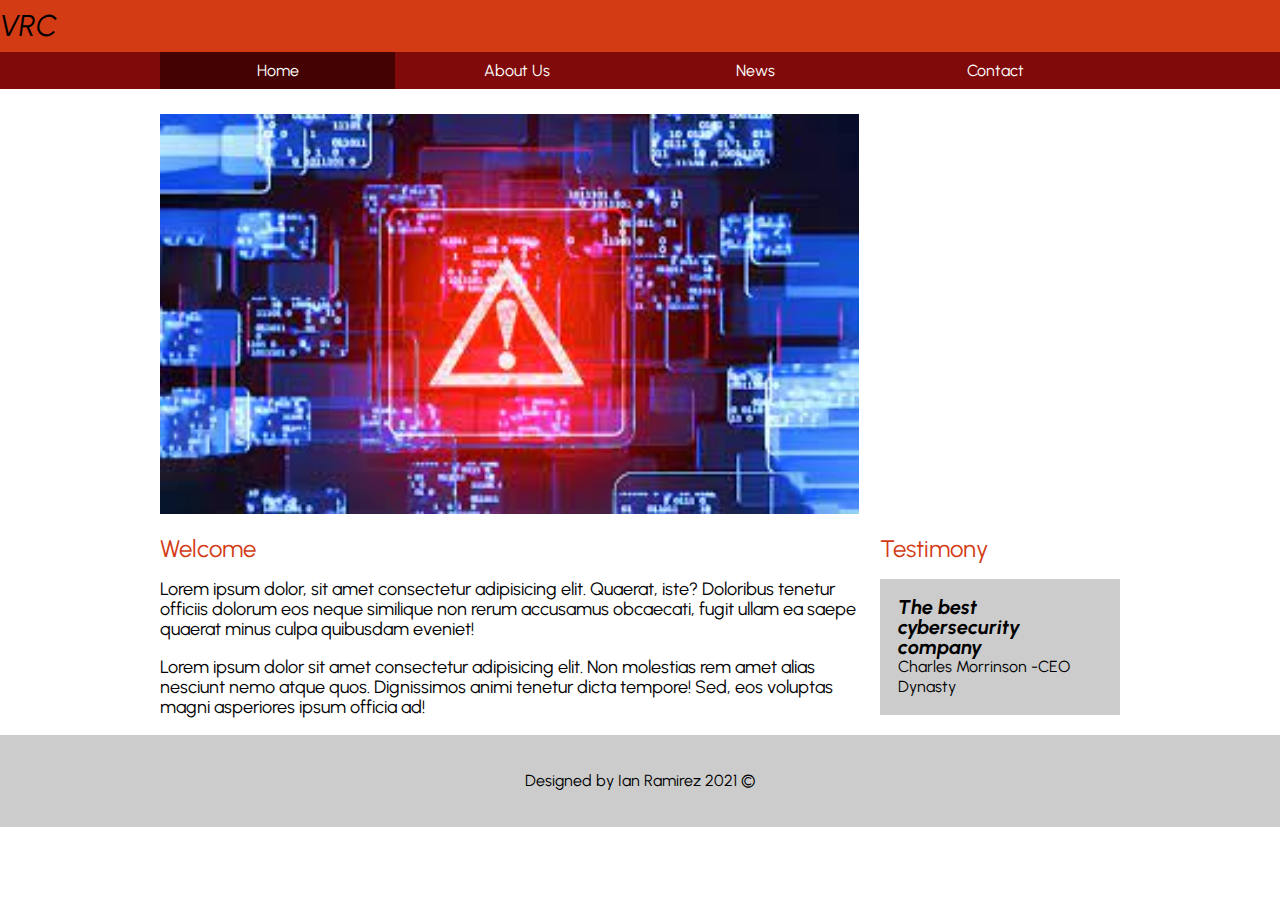
<file: index.html>
<!DOCTYPE html>
<html lang="en">

<head>
  <meta charset="UTF-8" />
  <meta http-equiv="X-UA-Compatible" content="IE=edge" />
  <meta name="viewport" content="width=device-width, initial-scale=1.0" />
  <title>First Site</title>
  <link rel="preconnect" href="https://fonts.googleapis.com" />
  <link rel="preconnect" href="https://fonts.gstatic.com" crossorigin />
  <link href="https://fonts.googleapis.com/css2?family=Urbanist:wght@300;400;700&display=swap" rel="stylesheet" />
  <link rel="stylesheet" href="https://use.fontawesome.com/releases/v5.15.4/css/all.css" integrity="sha384-DyZ88mC6Up2uqS4h/KRgHuoeGwBcD4Ng9SiP4dIRy0EXTlnuz47vAwmeGwVChigm" crossorigin="anonymous">
  <link rel="stylesheet" href="css/normalize.css" />
  <link rel="stylesheet" href="css/style.css" />
</head>

<body>
  <header>
    <div class="logo">
      <i class="fas fa-biohazard">VRC</i>
    </div>
  </header>
  <nav>
    <ul class="holder">
      <li><a href="index.html" class="active">Home</a></li>
      <li><a href="about.html">About Us</a></li>
      <li><a href="news.html">News</a></li>
      <li><a href="contact.html">Contact</a></li>
    </ul>
  </nav>
  <main class="holder">
    <div class="homeimg">
      <img src="img/home/img01.jpg" alt="virus img" height="400px" />
    </div>
    <div class="columnas">
      <div class="bienvenidos">
        <h2>Welcome</h2>
        <p>
          Lorem ipsum dolor, sit amet consectetur adipisicing elit. Quaerat,
          iste? Doloribus tenetur officiis dolorum eos neque similique non
          rerum accusamus obcaecati, fugit ullam ea saepe quaerat minus culpa
          quibusdam eveniet!
        </p>
        <p>
          Lorem ipsum dolor sit amet consectetur adipisicing elit. Non
          molestias rem amet alias nesciunt nemo atque quos. Dignissimos animi
          tenetur dicta tempore! Sed, eos voluptas magni asperiores ipsum
          officia ad!
        </p>
      </div>
      <div class="testimonios">
        <h2>Testimony</h2>
        <div class="testimonio">
          <span class="cita">The best cybersecurity company</span>
          <span class="author">Charles Morrinson -CEO Dynasty</span>
        </div>
      </div>
    </div>
  </main>
  <footer>
    <p>Designed by Ian Ramirez 2021 ©</p>
  </footer>
</body>

</html>
</file>
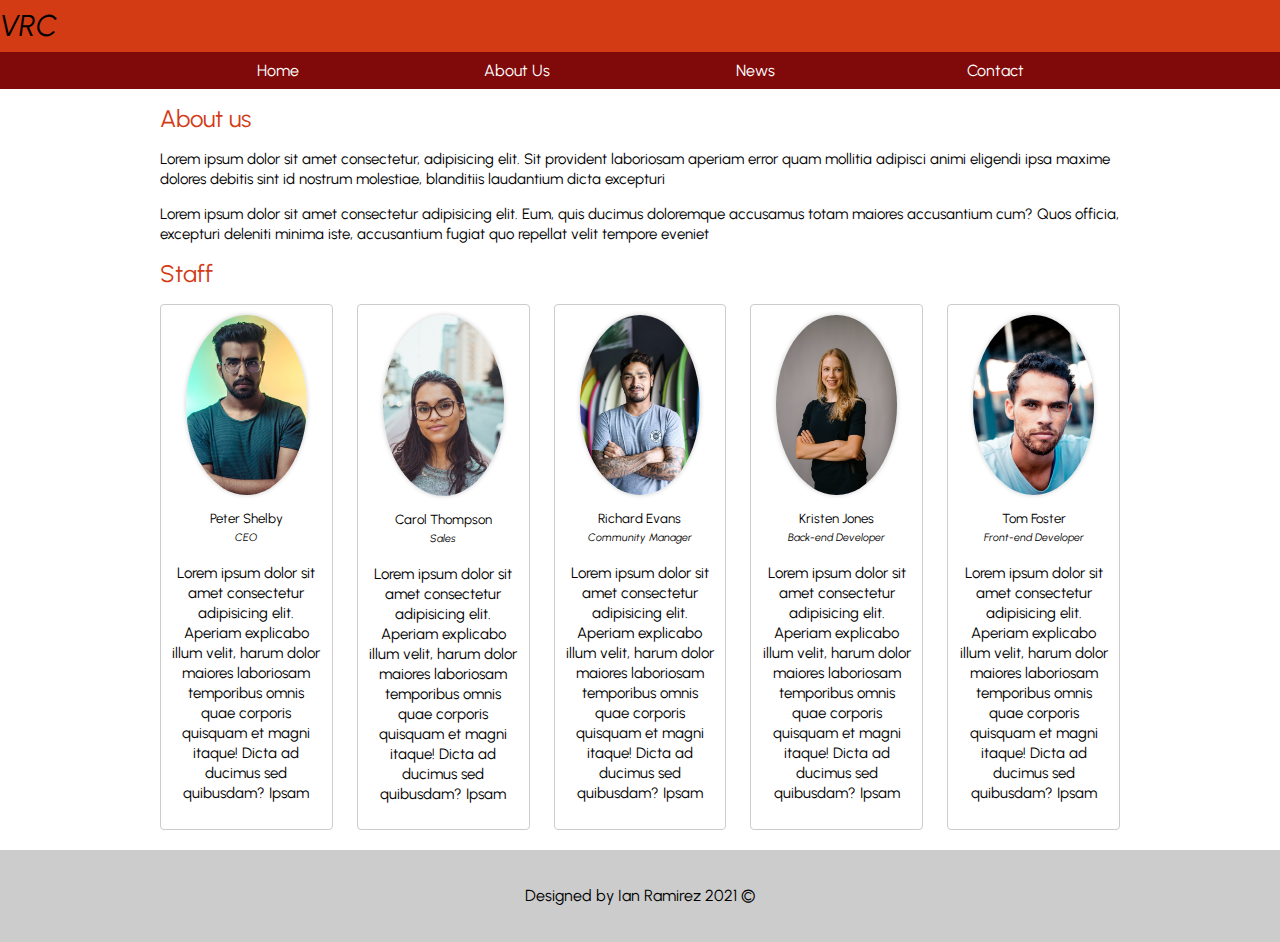
<file: about.html>
<!DOCTYPE html>
<html lang="en">

<head>
    <meta charset="UTF-8">
    <meta http-equiv="X-UA-Compatible" content="IE=edge">
    <meta name="viewport" content="width=device-width, initial-scale=1.0">
    <title>First Site</title>
    <link rel="preconnect" href="https://fonts.googleapis.com">
    <link rel="preconnect" href="https://fonts.gstatic.com" crossorigin>
    <link href="https://fonts.googleapis.com/css2?family=Urbanist:wght@300;400;700&display=swap" rel="stylesheet">
    <link rel="stylesheet" href="https://use.fontawesome.com/releases/v5.15.4/css/all.css" integrity="sha384-DyZ88mC6Up2uqS4h/KRgHuoeGwBcD4Ng9SiP4dIRy0EXTlnuz47vAwmeGwVChigm" crossorigin="anonymous">
    <link rel="stylesheet" href="css/normalize.css">
    <link rel="stylesheet" href="css/style.css">

</head>

<body>
    <header>
        <div class="logo">
            <i class="fas fa-biohazard">VRC</i>
        </div>
        </div>
    </header>
    <nav>
        <ul class="holder">
            <li><a href="index.html">Home</a></li>
            <li><a href="about.html">About Us</a></li>
            <li><a href="news.html">News</a></li>
            <li><a href="contact.html">Contact</a></li>
        </ul>
    </nav>
    <main class="holder">
        <section class="historia">
            <h2>About us</h2>
            <p>Lorem ipsum dolor sit amet consectetur, adipisicing elit. Sit provident laboriosam aperiam error quam
                mollitia adipisci animi eligendi ipsa maxime dolores debitis sint id nostrum molestiae, blanditiis
                laudantium dicta excepturi</p>
            <p>Lorem ipsum dolor sit amet consectetur adipisicing elit. Eum, quis ducimus doloremque accusamus totam
                maiores accusantium cum? Quos officia, excepturi deleniti minima iste, accusantium fugiat quo repellat
                velit tempore eveniet</p>
        </section>
        <section class="staff">
            <h2>Staff</h2>
            <div class="personas">
                <div class="persona">
                    <img src="img/nosotros/1.jpeg" alt="Peter Shelby - CEO">
                    <h5>Peter Shelby</h5>
                    <h6>CEO</h6>
                    <p>Lorem ipsum dolor sit amet consectetur adipisicing elit. Aperiam explicabo illum velit, harum
                        dolor maiores laboriosam temporibus omnis quae corporis quisquam et magni itaque! Dicta ad
                        ducimus sed quibusdam? Ipsam</p>
                </div>
                <div class="persona">
                    <img src="img/nosotros/3.jpeg" alt="Carol Thompson - Sales">
                    <h5>Carol Thompson</h5>
                    <h6>Sales</h6>
                    <p>Lorem ipsum dolor sit amet consectetur adipisicing elit. Aperiam explicabo illum velit, harum
                        dolor maiores laboriosam temporibus omnis quae corporis quisquam et magni itaque! Dicta ad
                        ducimus sed quibusdam? Ipsam</p>
                </div>
                <div class="persona">
                    <img src="img/nosotros/2.jpeg" alt="Richard Evans - Community Manager">
                    <h5>Richard Evans</h5>
                    <h6>Community Manager</h6>
                    <p>Lorem ipsum dolor sit amet consectetur adipisicing elit. Aperiam explicabo illum velit, harum
                        dolor maiores laboriosam temporibus omnis quae corporis quisquam et magni itaque! Dicta ad
                        ducimus sed quibusdam? Ipsam</p>
                </div>
                <div class="persona">
                    <img src="img/nosotros/4.jpeg" alt="Kristen Jones - Back-end">
                    <h5>Kristen Jones</h5>
                    <h6>Back-end Developer</h6>
                    <p>Lorem ipsum dolor sit amet consectetur adipisicing elit. Aperiam explicabo illum velit, harum
                        dolor maiores laboriosam temporibus omnis quae corporis quisquam et magni itaque! Dicta ad
                        ducimus sed quibusdam? Ipsam</p>
                </div>
                <div class="persona">
                    <img src="img/nosotros/5.jpeg" alt="Tom Foster - Front-end">
                    <h5>Tom Foster</h5>
                    <h6>Front-end Developer</h6>
                    <p>Lorem ipsum dolor sit amet consectetur adipisicing elit. Aperiam explicabo illum velit, harum
                        dolor maiores laboriosam temporibus omnis quae corporis quisquam et magni itaque! Dicta ad
                        ducimus sed quibusdam? Ipsam</p>
                </div>
            </div>
        </section>
    </main>
    <footer>
        <p>Designed by Ian Ramirez 2021 ©</p>
    </footer>
</body>

</html>
</file>
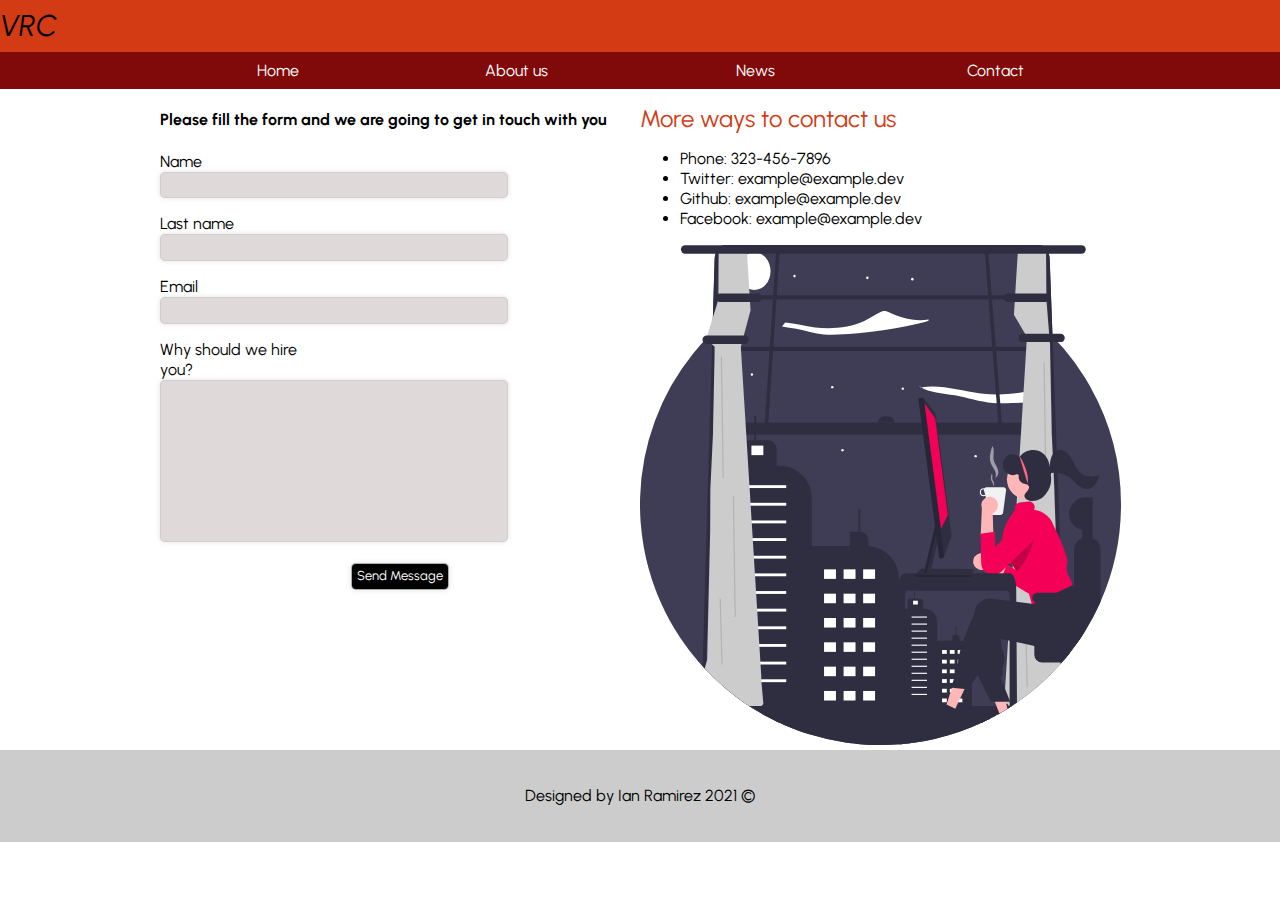
<file: contact.html>
<!DOCTYPE html>
<html lang="en">

<head>
  <meta charset="UTF-8" />
  <meta http-equiv="X-UA-Compatible" content="IE=edge" />
  <meta name="viewport" content="width=device-width, initial-scale=1.0" />
  <title>First Site</title>
  <link rel="preconnect" href="https://fonts.googleapis.com" />
  <link rel="preconnect" href="https://fonts.gstatic.com" crossorigin />
  <link href="https://fonts.googleapis.com/css2?family=Urbanist:wght@300;400;700&display=swap" rel="stylesheet" />
  <link rel="stylesheet" href="https://use.fontawesome.com/releases/v5.15.4/css/all.css"
    integrity="sha384-DyZ88mC6Up2uqS4h/KRgHuoeGwBcD4Ng9SiP4dIRy0EXTlnuz47vAwmeGwVChigm" crossorigin="anonymous">
  <link rel="stylesheet" href="css/normalize.css" />
  <link rel="stylesheet" href="css/style.css" />
</head>

<body>
  <header>
    <div class="logo">
      <i class="fas fa-biohazard">VRC</i>
    </div>
  </header>
  <nav>
    <ul class="holder">
      <li><a href="index.html">Home</a></li>
      <li><a href="about.html">About us</a></li>
      <li><a href="news.html">News</a></li>
      <li><a href="contact.html">Contact</a></li>
    </ul>
  </nav>
  <main class="holder">
    <div class="contacto">
      <h4>
        Please fill the form and we are going to get in touch with you
      </h4>
      <form class="form" action="#">
        <p>
          <label for="nombre">Name</label>
          <input type="text" />
        </p>
        <p>
          <label for="nombre">Last name</label>
          <input type="text" />
        </p>
        <p>
          <label for="nombre">Email</label>
          <input type="text" />
        </p>
        <p>
          <label for="nombre">Why should we hire you?</label>
          <textarea name="" id="" cols="30" rows="10"></textarea>
        </p>
        <p class="center"><input type="submit" value="Send Message" /></p>
      </form>
    </div>
    <div class="redes">
      <h2>More ways to contact us</h2>
      <ul>
        <li>Phone: 323-456-7896</li>
        <li>Twitter: example@example.dev</li>
        <li>Github: example@example.dev</li>
        <li>Facebook: example@example.dev</li>
      </ul>
    </div>
  </main>
  <img src="img/svg.svg" alt="Work with Us" height="500px">
  <footer>
    <p>Designed by Ian Ramirez 2021 ©</p>
  </footer>
</body>

</html>
</file>
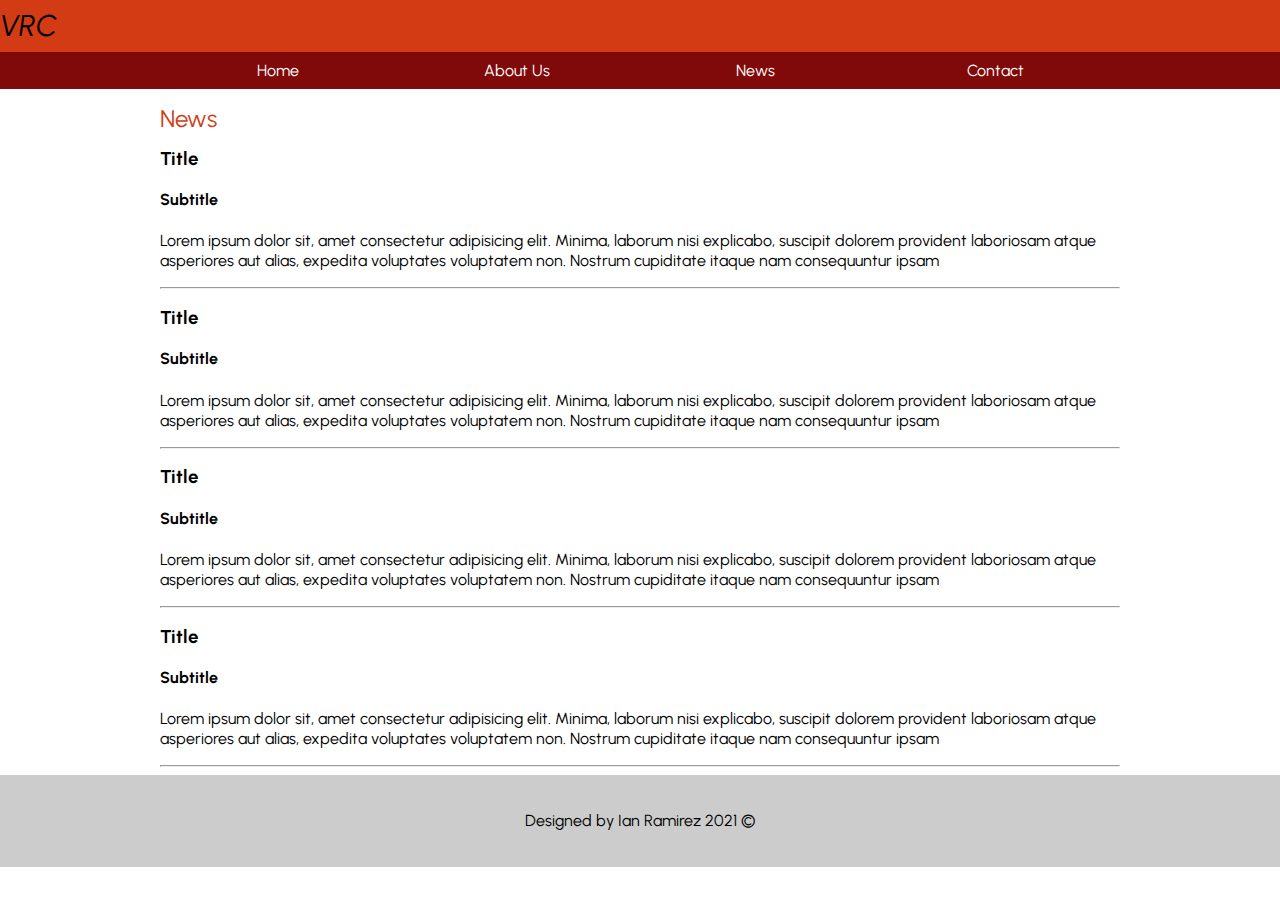
<file: news.html>
<!DOCTYPE html>
<html lang="en">

<head>
    <meta charset="UTF-8">
    <meta http-equiv="X-UA-Compatible" content="IE=edge">
    <meta name="viewport" content="width=device-width, initial-scale=1.0">
    <title>First Site</title>
    <link rel="preconnect" href="https://fonts.googleapis.com">
    <link rel="preconnect" href="https://fonts.gstatic.com" crossorigin>
    <link href="https://fonts.googleapis.com/css2?family=Urbanist:wght@300;400;700&display=swap" rel="stylesheet">
    <link rel="stylesheet" href="https://use.fontawesome.com/releases/v5.15.4/css/all.css"
        integrity="sha384-DyZ88mC6Up2uqS4h/KRgHuoeGwBcD4Ng9SiP4dIRy0EXTlnuz47vAwmeGwVChigm" crossorigin="anonymous">
    <link rel="stylesheet" href="css/normalize.css">
    <link rel="stylesheet" href="css/style.css">

</head>

<body>
    <header>
        <div class="logo">
            <i class="fas fa-biohazard">VRC</i>
        </div>
    </header>
    <nav>
        <ul class="holder">
            <li><a href="index.html">Home</a></li>
            <li><a href="about.html">About Us</a></li>
            <li><a href="news.html">News</a></li>
            <li><a href="contact.html">Contact</a></li>
        </ul>
    </nav>
    <main class="holder">
        <h2>News</h2>
        <div class="novedades">
            <h3>Title</h3>
            <h4>Subtitle</h4>
            <p>Lorem ipsum dolor sit, amet consectetur adipisicing elit. Minima, laborum nisi explicabo, suscipit
                dolorem provident laboriosam atque asperiores aut alias, expedita voluptates voluptatem non. Nostrum
                cupiditate itaque nam consequuntur ipsam</p>
            <hr>
        </div>
        <div class="novedades">
            <h3>Title</h3>
            <h4>Subtitle</h4>
            <p>Lorem ipsum dolor sit, amet consectetur adipisicing elit. Minima, laborum nisi explicabo, suscipit
                dolorem provident laboriosam atque asperiores aut alias, expedita voluptates voluptatem non. Nostrum
                cupiditate itaque nam consequuntur ipsam</p>
            <hr>
        </div>
        <div class="novedades">
            <h3>Title</h3>
            <h4>Subtitle</h4>
            <p>Lorem ipsum dolor sit, amet consectetur adipisicing elit. Minima, laborum nisi explicabo, suscipit
                dolorem provident laboriosam atque asperiores aut alias, expedita voluptates voluptatem non. Nostrum
                cupiditate itaque nam consequuntur ipsam</p>
            <hr>
        </div>
        <div class="novedades">
            <h3>Title</h3>
            <h4>Subtitle</h4>
            <p>Lorem ipsum dolor sit, amet consectetur adipisicing elit. Minima, laborum nisi explicabo, suscipit
                dolorem provident laboriosam atque asperiores aut alias, expedita voluptates voluptatem non. Nostrum
                cupiditate itaque nam consequuntur ipsam</p>
            <hr>
        </div>
    </main>
    <footer>
        <p>Designed by Ian Ramirez 2021 ©</p>
    </footer>
</body>

</html>
</file>
<file: css/style.css>
body {
    font-family:'Urbanist', sans-serif;
    font-size: 16px;
    line-height: 20px;
}
.logo {
    font-size: 30px;
}
header {
    background-color: #d33b15;
    padding: 16px 0;
}
header h1 {
    color: #fff;
    font-size: 36px;
    font-weight: 100;
    font-style: italic;
    display: inline-block;
    position: relative;
    bottom: 35px;
}
nav {
    background-color: #800909;
}
nav ul {
    list-style: none;
    margin: 0;
    padding: 0;
}
nav ul li {
    display: inline-block;
    width: 24.5%;
}
nav ul li a {
    color: #fff;
    text-decoration: none;
    padding: 8.5px;
    display: block;
    text-align: center;
}
nav ul li a:hover {
    text-decoration: underline;
    color: #ca0404;
}
nav ul li a.active {
    background-color: #440202;
}

.holder {
    max-width: 960px;
    margin: 0 auto;
}
.homeimg {
    margin-top: 25px;
}
h2 {
    color: #d33b15;
    font-weight: 400;
}
.bienvenidos {
    width: 75%;
    float: left;
}
.testimonios {
    width: 25%;
    background-color: #fff;
    float: right;
}
.bienvenidos p {
    font-size: 18px;
    line-height: 20px;
}
.testimonio {
    background-color: #ccc;
    padding: 18px;
}
.testimonio .cita {
    font-weight: bold;
    font-style: italic;
    font-size: 20px;
    display: block;
}
.testimonio.author {
    font-size: 14px;
    text-align: center;
    display: block;
    margin-top: 10px;
}
footer {
    background-color: #ccc;
    padding: 20px;
    text-align: center;
    clear: both;
}

/* Nosotros */ 
.historia p {
    font-size: 15px;
}
.personas {
    display: flex;
    justify-content: space-between;
}
.persona {
    width: 18%;    
    border: 1px solid #ccc;
    border-radius: 4px;
    text-align: center;
    padding: 10px;
    margin-bottom: 20px;
    box-sizing: border-box;
}
.persona img {
    max-width: 80%;
    border-radius: 50%;
    box-shadow: 0 0 5px #ccc;
    margin-bottom: 8px;
}
.persona h5,
.persona h6 {
    margin: 0;
    color: #000;
    font-weight: normal;
}
.persona h6 {
    font-style: italic;
}
.persona p {
    font-size: 15px;
}
/* Inico Contacto */
.contacto,
.redes {
    width: 50%;
}
.contacto {
    float: left;
}
.redes {
    float: right;
}
.form label {
    width: 30%;
    display: inline-block;
    vertical-align: top;
} 
.form input,
.form textarea {
    background-color: rgb(223, 217, 217);
    border: 1px solid rgba(204, 204, 204, 0.842);
    border-radius: 5px;
    width: 70%;
    padding: 5px;
    font-size: 13px;
    box-shadow: 0 0 5px rgba(204, 204, 204, 0.589);
}
.form textarea {
    height: 150px;
    resize: none;  /* Evita que el usuario pueda modificar o agrandar el text area */
    
}
.form input[type="submit"]{
    width: auto;
    background-color: #000;
    color: #fff;
}
.form .center {
    display: flex;
    justify-content:center;
}
</file>
